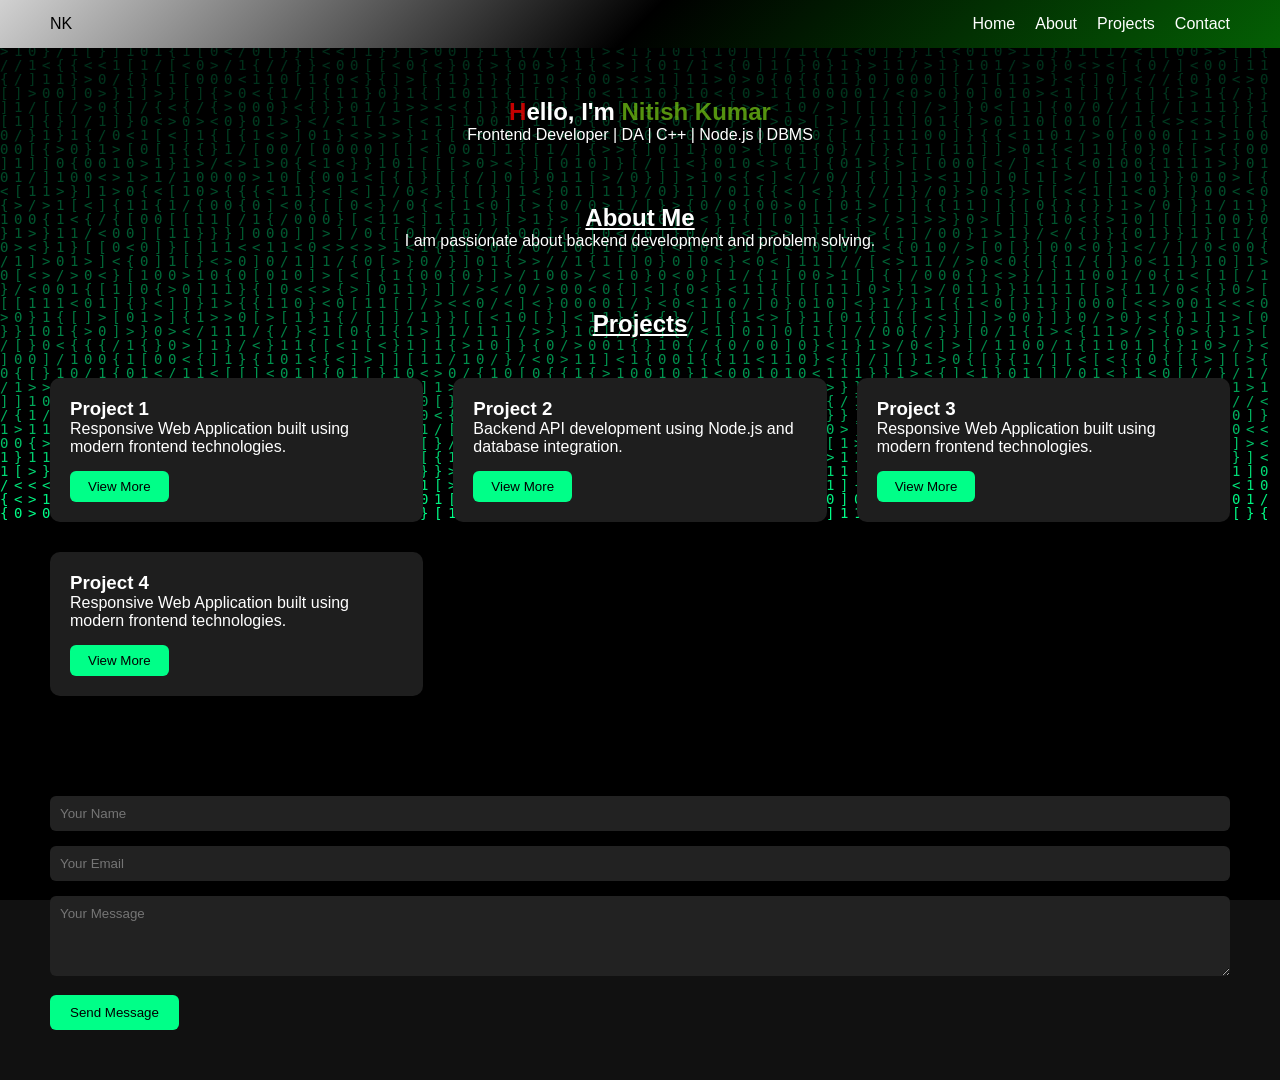
<file: index.html>
<!DOCTYPE html>
<html lang="en">
<head>
  <meta charset="UTF-8">
  <meta name="viewport" content="width=device-width, initial-scale=1.0">
  <title>Nitish Portfolio</title>
  <link rel="stylesheet" href="style.css">
</head>

<body>

<canvas id="matrix"></canvas>

<nav class="navbar">
  <div class="logo">NK</div>

  <ul class="nav-links">
    <li><a href="/home/index.html">Home</a></li>
    <li><a href="/about/index.html">About</a></li>
    <li><a href="#">Projects</a></li>
    <li><a href="/contact/index.html">Contact</a></li>
  </ul>

  <div class="menu-toggle">
    <span></span>
    <span></span>
    <span></span>
  </div>
</nav>

<section class="hero">
  <h1><span style="color: #ff0000c5;">H</span>ello, I'm <span style="color: #70c014c2;">Nitish Kumar</span></h1>
  <p>Frontend Developer | DA | C++ | Node.js | DBMS</p>
</section>

<section class="about">
  <h2>About Me</h2>
  <p>I am passionate about backend development and problem solving.</p>
</section>

<section class="projects">
  <h2>Projects</h2>

  <div class="projects-grid">
    <div class="project-card">
      <h3>Project 1</h3>
      <p>Responsive Web Application built using modern frontend technologies.</p>
      <button class="project-btn" onclick="
      ">View More</button>
    </div>

    <div class="project-card">
      <h3>Project 2</h3>
      <p>Backend API development using Node.js and database integration.</p>
      <button class="project-btn">View More</button>
    </div>

    <div class="project-card">
      <h3>Project 3</h3>
      <p>Responsive Web Application built using modern frontend technologies.</p>
      <button class="project-btn">View More</button>
    </div>

    <div class="project-card">
      <h3>Project 4</h3>
      <p>Responsive Web Application built using modern frontend technologies.</p>
      <button class="project-btn">View More</button>
    </div>

  </div>
</section>

<section class="contact">
  

    <form class="contact-form">
      <input type="text" placeholder="Your Name" required>
      <input type="email" placeholder="Your Email" required>
      <textarea rows="4" placeholder="Your Message"></textarea>
      <button type="submit" class="contact-btn">Send Message</button>
    </form>
  </div>
</section>

<script src="script.js"></script>
</body>
</html>
</file>
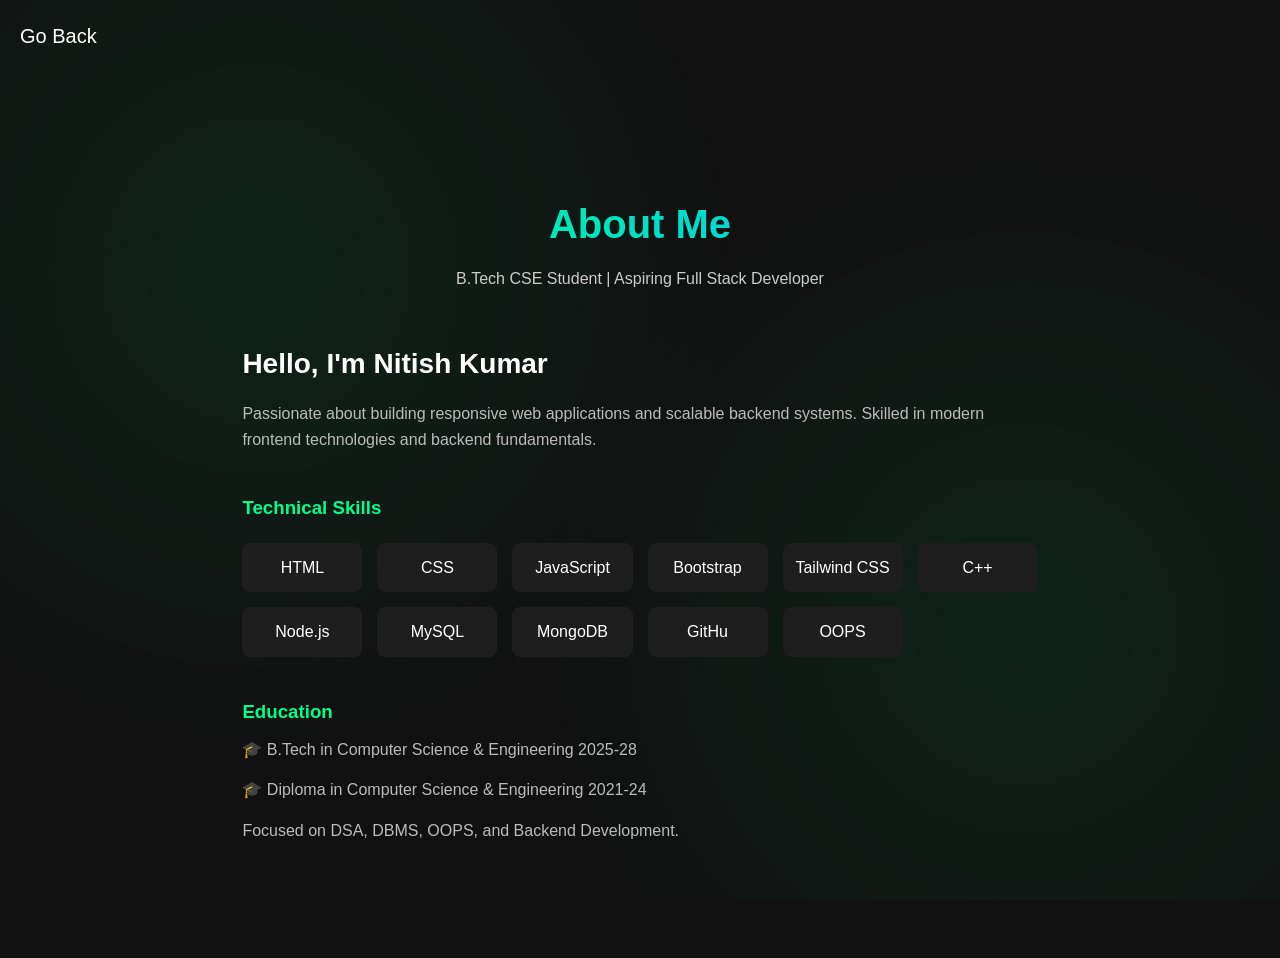
<file: about/index.html>
<!DOCTYPE html>
<html lang="en">
<head>
  <meta charset="UTF-8">
  <meta name="viewport" content="width=device-width, initial-scale=1.0">
  <title>About | Nitish Kumar</title>
  <link rel="stylesheet" href="style.css">
</head>
<body>
<a  class="skill-card back" href="/web-d/index.html" class="back">Go Back</a>

<div class="particles"></div>

<section class="about-container">

  <div class="about-header reveal">
    <h1>About Me</h1>
    <p>B.Tech CSE Student | Aspiring Full Stack Developer</p>
  </div>

  <div class="about-content reveal">

    <div class="about-text">
      <h2>Hello, I'm Nitish Kumar</h2>
      <p>
        Passionate about building responsive web applications and scalable backend systems.
        Skilled in modern frontend technologies and backend fundamentals.
      </p>

      <div class="skills-section">
        <h3>Technical Skills</h3>

        <div class="skills-grid">
          <div class="skill-card">HTML</div>
          <div class="skill-card">CSS</div>
          <div class="skill-card">JavaScript</div>
          <div class="skill-card">Bootstrap</div>
          <div class="skill-card">Tailwind CSS</div>
          <div class="skill-card">C++</div>
          <div class="skill-card">Node.js</div>
          <div class="skill-card">MySQL</div>
          <div class="skill-card">MongoDB</div>
          <div class="skill-card">GitHu</div>
          <div class="skill-card">OOPS</div>
        </div>
      </div>

      <div class="education-section reveal">
        <h3>Education  </h3>
        <p>🎓 B.Tech in Computer Science & Engineering 2025-28</p>
        <p>🎓 Diploma in Computer Science & Engineering 2021-24</p>
        <p>Focused on DSA, DBMS, OOPS, and Backend Development.</p>
      </div>

    </div>

  </div>

</section>
<script src="script.js"></script>
</body>
</html>
</file>
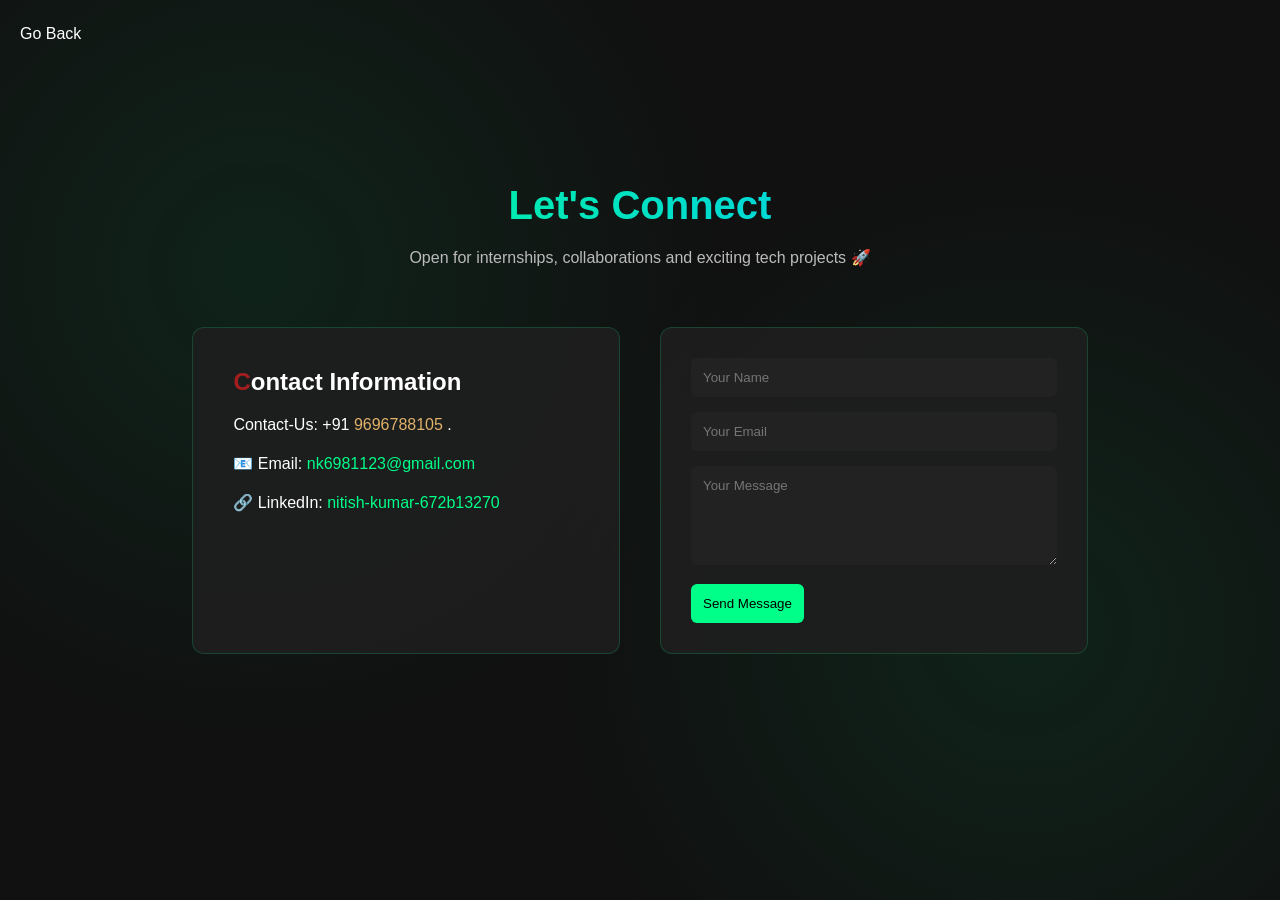
<file: contact/index.html>
<!DOCTYPE html>
<html lang="en">
<head>
  <meta charset="UTF-8">
  <meta name="viewport" content="width=device-width, initial-scale=1.0">
  <title>Contact | Nitish Kumar</title>
  <link rel="stylesheet" href="style.css">
</head>

<body>
  <a  class="back" href="/index.html" class="back">Go Back</a>
<div class="particles"></div>

<section class="contact-section">

  <h1 class="gradient-text">Let's Connect</h1>
  <p class="subtitle">
    Open for internships, collaborations and exciting tech projects 🚀
  </p>

  <div class="contact-container">

    <!-- LEFT INFO -->
    <div class="contact-info card">
      <h2>Contact Information</h2>
      <p>Contact-Us: +91 <span>9696788105</span> .</p>
      <p>📧 Email: <a href="mailto:nk6981123@gmail.com">nk6981123@gmail.com</a></p>
      <p>🔗 LinkedIn: 
        <a href="https://www.linkedin.com/in/nitish-kumar-672b13270" target="_blank">
          nitish-kumar-672b13270
        </a>
      </p>
    </div>

    <!-- RIGHT FORM -->
    <form class="contact-form card">
      <input type="text" placeholder="Your Name" required>
      <input type="email" placeholder="Your Email" required>
      <textarea rows="5" placeholder="Your Message"></textarea>
      <button type="submit" class="send-btn">Send Message</button>
    </form>

  </div>


  
</section>


<script src="script.js"></script>
</body>
</html>
</file>
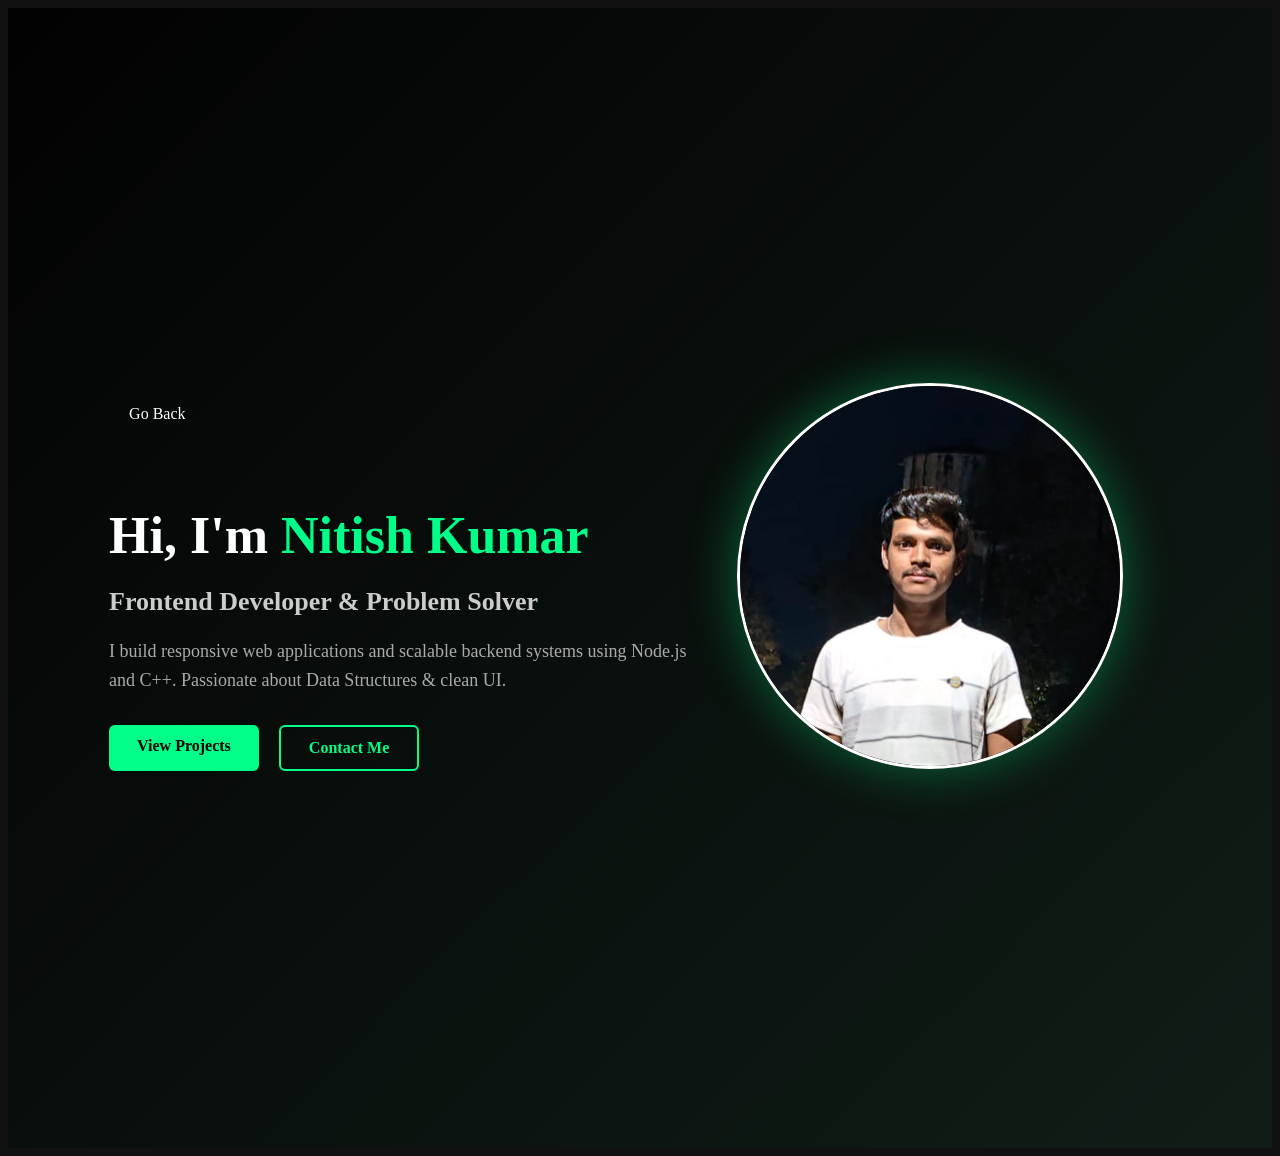
<file: home/index.html>
<!DOCTYPE html>
<html lang="en">
<head>
  <meta charset="UTF-8">
  <meta name="viewport" content="width=device-width, initial-scale=1.0">
  <title>Home</title>
  <link rel="stylesheet" href="style.css">
</head>
<body>
  <section class="hero">
    <div class="hero-text">
    <div><a  class="back" href="/index.html" >Go Back</a></div>

    <h1>Hi, I'm <span>Nitish Kumar</span></h1>
    <h2>Frontend Developer & Problem Solver</h2>
    <p>
      I build responsive web applications and scalable backend systems 
      using Node.js and C++. Passionate about Data Structures & clean UI.
    </p>

    <div class="hero-buttons">
      <a href="projects.html" class="btn primary">View Projects</a>
      <a href="/contact/contact.html" class="btn secondary">Contact Me</a>
      
    </div>
  </div>

  <div class="hero-image">
    <img src="image.jpg" alt="Nitish Image">
  </div>
</section>

<script src="script.js"></script>
</body>
</html>
</file>
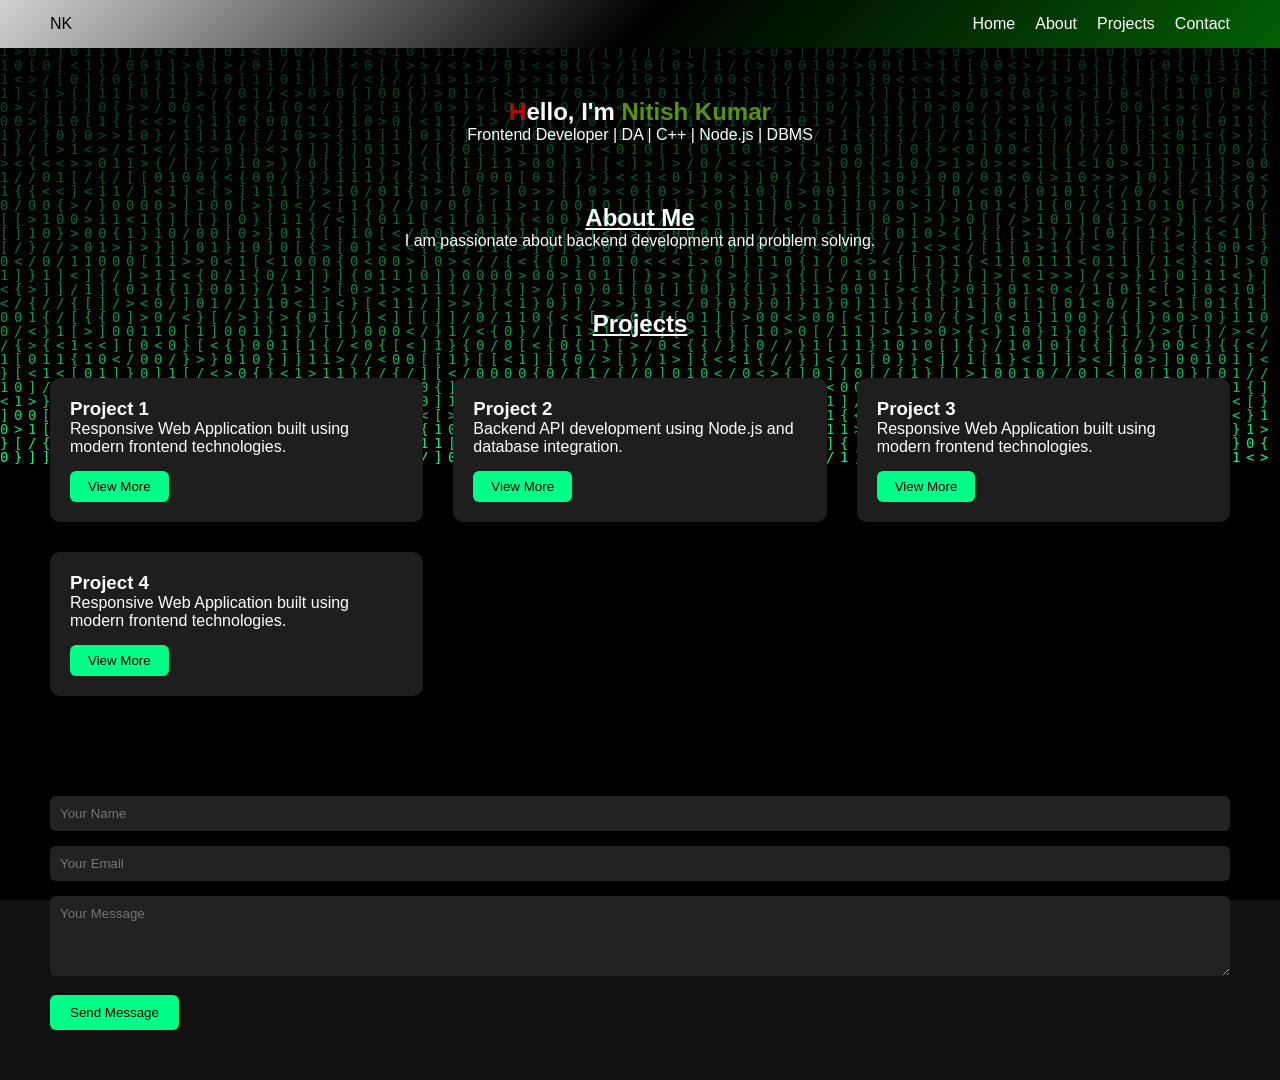
<file: portfolio.html>
<!DOCTYPE html>
<html lang="en">
<head>
  <meta charset="UTF-8">
  <meta name="viewport" content="width=device-width, initial-scale=1.0">
  <title>Nitish Portfolio</title>
  <link rel="stylesheet" href="style.css">
</head>

<body>

<canvas id="matrix"></canvas>

<nav class="navbar">
  <div class="logo">NK</div>

  <ul class="nav-links">
    <li><a href="/home/home.html">Home</a></li>
    <li><a href="/about/about.html">About</a></li>
    <li><a href="#">Projects</a></li>
    <li><a href="/contact/contact.html">Contact</a></li>
  </ul>

  <div class="menu-toggle">
    <span></span>
    <span></span>
    <span></span>
  </div>
</nav>

<section class="hero">
  <h1><span style="color: #ff0000c5;">H</span>ello, I'm <span style="color: #70c014c2;">Nitish Kumar</span></h1>
  <p>Frontend Developer | DA | C++ | Node.js | DBMS</p>
</section>

<section class="about">
  <h2>About Me</h2>
  <p>I am passionate about backend development and problem solving.</p>
</section>

<section class="projects">
  <h2>Projects</h2>

  <div class="projects-grid">
    <div class="project-card">
      <h3>Project 1</h3>
      <p>Responsive Web Application built using modern frontend technologies.</p>
      <button class="project-btn" onclick="
      ">View More</button>
    </div>

    <div class="project-card">
      <h3>Project 2</h3>
      <p>Backend API development using Node.js and database integration.</p>
      <button class="project-btn">View More</button>
    </div>

    <div class="project-card">
      <h3>Project 3</h3>
      <p>Responsive Web Application built using modern frontend technologies.</p>
      <button class="project-btn">View More</button>
    </div>

    <div class="project-card">
      <h3>Project 4</h3>
      <p>Responsive Web Application built using modern frontend technologies.</p>
      <button class="project-btn">View More</button>
    </div>

  </div>
</section>

<section class="contact">
  

    <form class="contact-form">
      <input type="text" placeholder="Your Name" required>
      <input type="email" placeholder="Your Email" required>
      <textarea rows="4" placeholder="Your Message"></textarea>
      <button type="submit" class="contact-btn">Send Message</button>
    </form>
  </div>
</section>

<script src="script.js"></script>
</body>
</html>
</file>
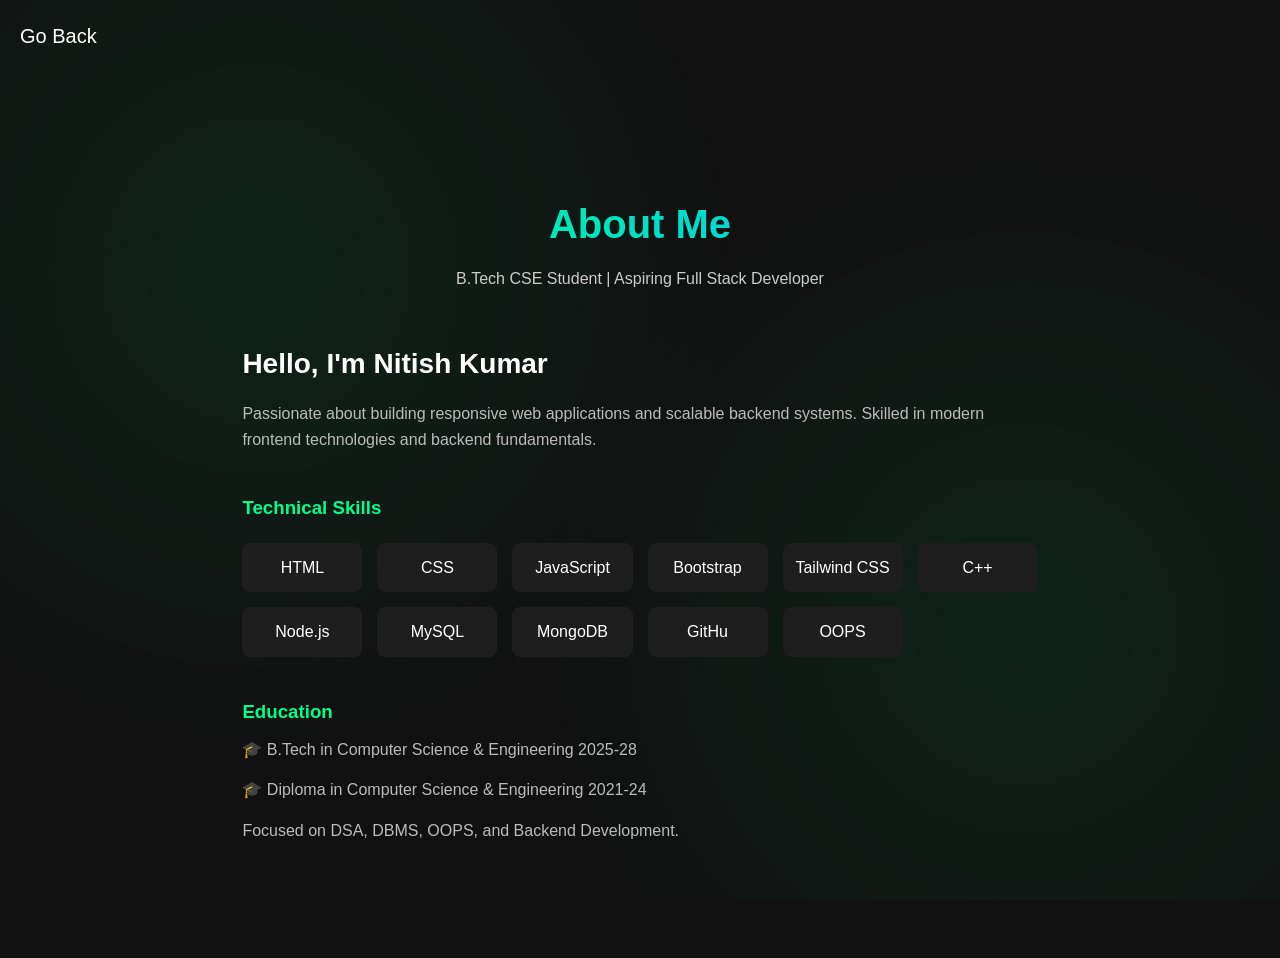
<file: about/about.html>
<!DOCTYPE html>
<html lang="en">
<head>
  <meta charset="UTF-8">
  <meta name="viewport" content="width=device-width, initial-scale=1.0">
  <title>About | Nitish Kumar</title>
  <link rel="stylesheet" href="style.css">
</head>
<body>
<a  class="skill-card back" href="/portfolio.html" class="back">Go Back</a>

<div class="particles"></div>

<section class="about-container">

  <div class="about-header reveal">
    <h1>About Me</h1>
    <p>B.Tech CSE Student | Aspiring Full Stack Developer</p>
  </div>

  <div class="about-content reveal">

    <div class="about-text">
      <h2>Hello, I'm Nitish Kumar</h2>
      <p>
        Passionate about building responsive web applications and scalable backend systems.
        Skilled in modern frontend technologies and backend fundamentals.
      </p>

      <div class="skills-section">
        <h3>Technical Skills</h3>

        <div class="skills-grid">
          <div class="skill-card">HTML</div>
          <div class="skill-card">CSS</div>
          <div class="skill-card">JavaScript</div>
          <div class="skill-card">Bootstrap</div>
          <div class="skill-card">Tailwind CSS</div>
          <div class="skill-card">C++</div>
          <div class="skill-card">Node.js</div>
          <div class="skill-card">MySQL</div>
          <div class="skill-card">MongoDB</div>
          <div class="skill-card">GitHu</div>
          <div class="skill-card">OOPS</div>
        </div>
      </div>

      <div class="education-section reveal">
        <h3>Education  </h3>
        <p>🎓 B.Tech in Computer Science & Engineering 2025-28</p>
        <p>🎓 Diploma in Computer Science & Engineering 2021-24</p>
        <p>Focused on DSA, DBMS, OOPS, and Backend Development.</p>
      </div>

    </div>

  </div>

</section>

<script src="script.js"></script>
</body>
</html>
</file>
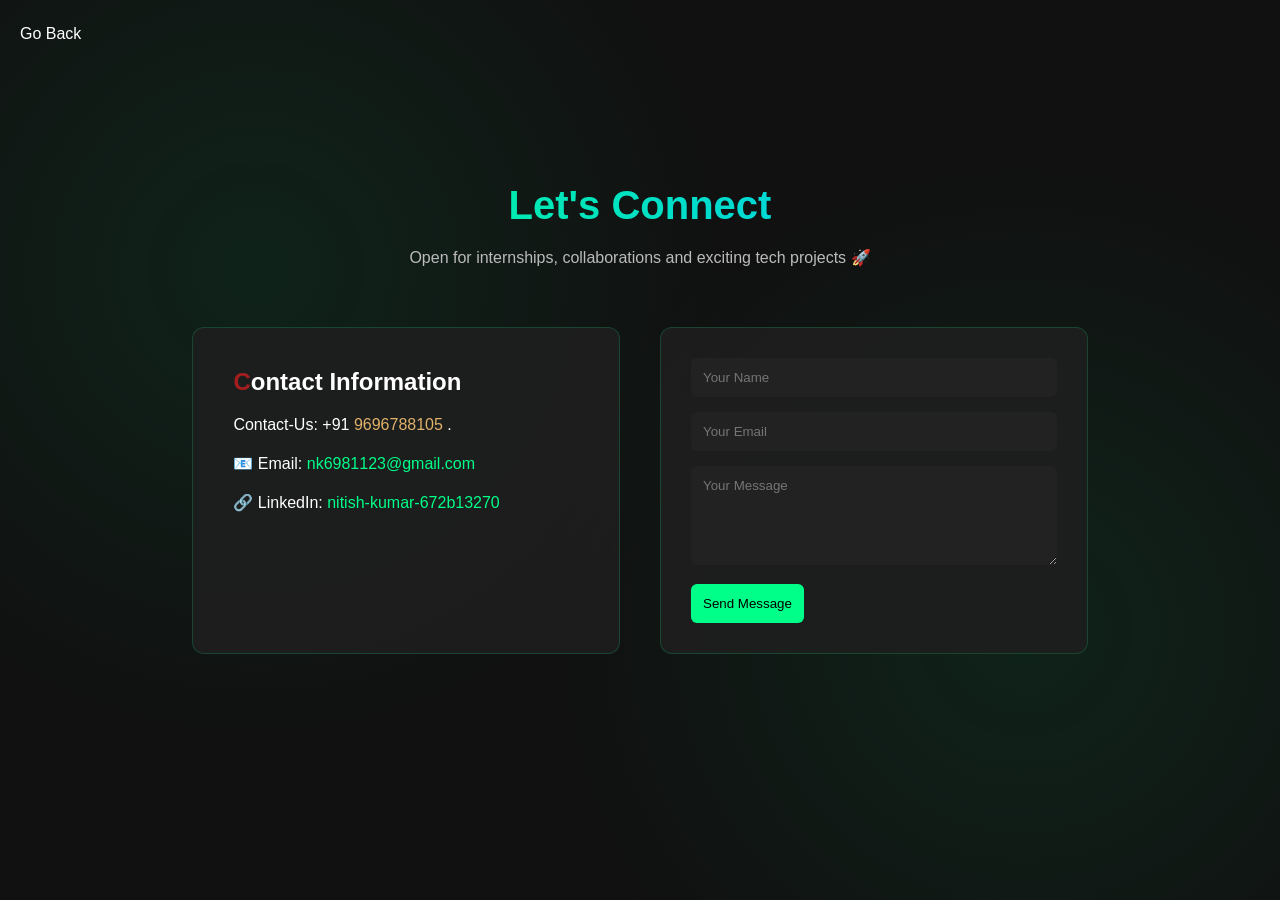
<file: contact/contact.html>
<!DOCTYPE html>
<html lang="en">
<head>
  <meta charset="UTF-8">
  <meta name="viewport" content="width=device-width, initial-scale=1.0">
  <title>Contact | Nitish Kumar</title>
  <link rel="stylesheet" href="style.css">
</head>

<body>
  <a  class="back" href="/portfolio.html" class="back">Go Back</a>
<div class="particles"></div>

<section class="contact-section">

  <h1 class="gradient-text">Let's Connect</h1>
  <p class="subtitle">
    Open for internships, collaborations and exciting tech projects 🚀
  </p>

  <div class="contact-container">

    <!-- LEFT INFO -->
    <div class="contact-info card">
      <h2>Contact Information</h2>
      <p>Contact-Us: +91 <span>9696788105</span> .</p>
      <p>📧 Email: <a href="mailto:nk6981123@gmail.com">nk6981123@gmail.com</a></p>
      <p>🔗 LinkedIn: 
        <a href="https://www.linkedin.com/in/nitish-kumar-672b13270" target="_blank">
          nitish-kumar-672b13270
        </a>
      </p>
    </div>

    <!-- RIGHT FORM -->
    <form class="contact-form card">
      <input type="text" placeholder="Your Name" required>
      <input type="email" placeholder="Your Email" required>
      <textarea rows="5" placeholder="Your Message"></textarea>
      <button type="submit" class="send-btn">Send Message</button>
    </form>

  </div>


  
</section>


<script src="script.js"></script>
</body>
</html>
</file>
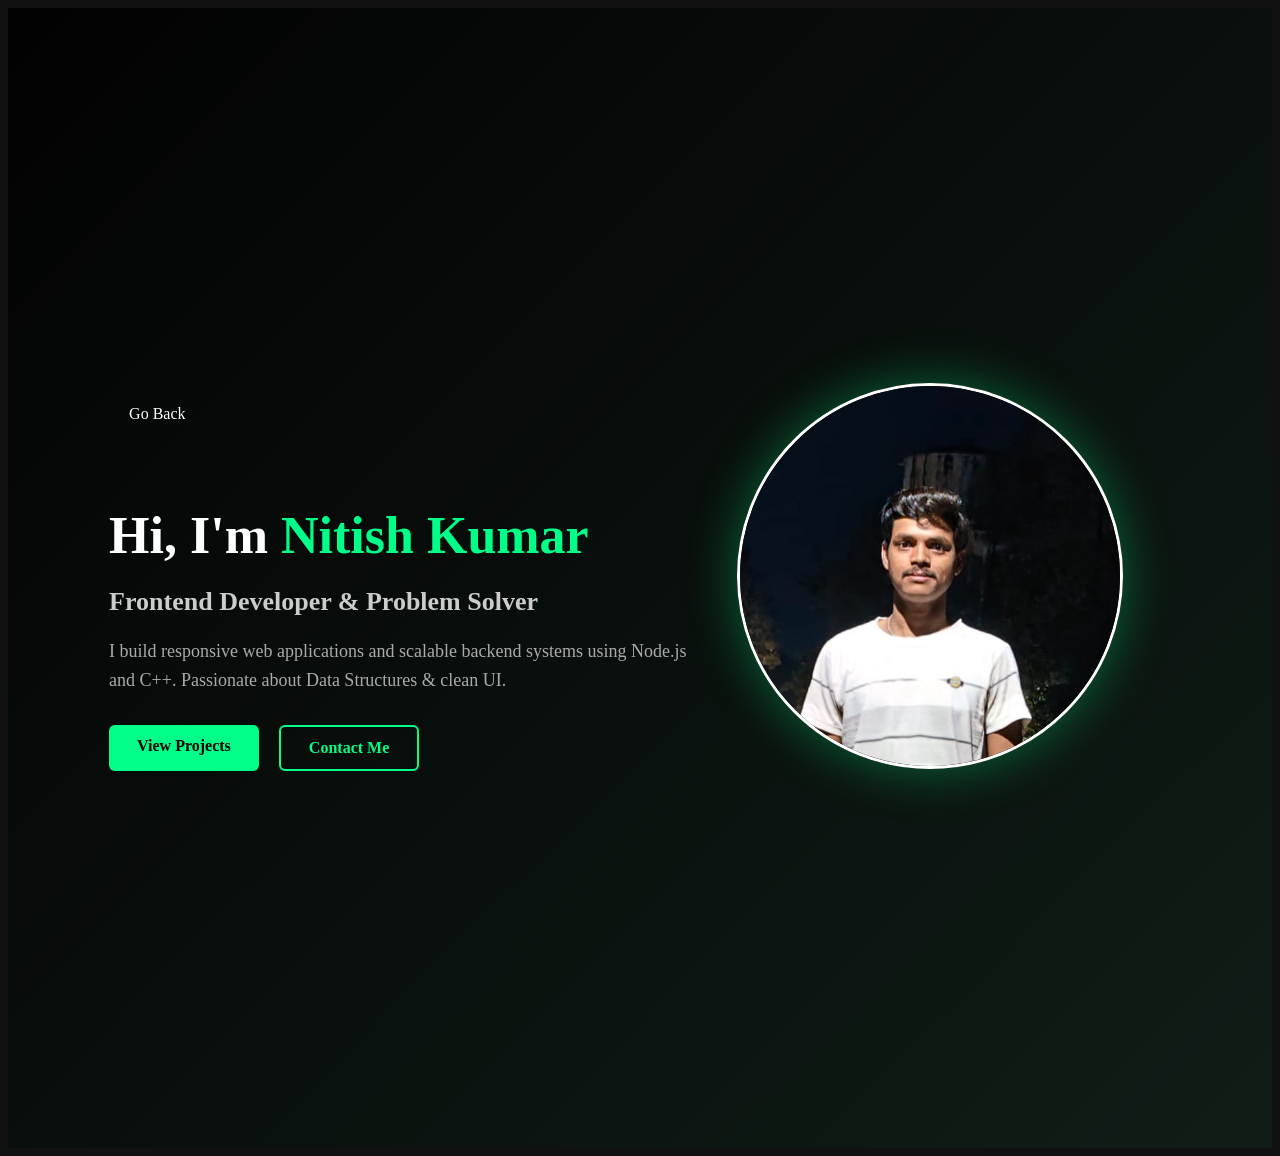
<file: home/home.html>
<!DOCTYPE html>
<html lang="en">
<head>
  <meta charset="UTF-8">
  <meta name="viewport" content="width=device-width, initial-scale=1.0">
  <title>Home</title>
  <link rel="stylesheet" href="style.css">
</head>
<body>
  <section class="hero">
    
    
    
    <div class="hero-text">
    <div><a  class="back" href="/portfolio.html" >Go Back</a></div>

    <h1>Hi, I'm <span>Nitish Kumar</span></h1>
    <h2>Frontend Developer & Problem Solver</h2>
    <p>
      I build responsive web applications and scalable backend systems 
      using Node.js and C++. Passionate about Data Structures & clean UI.
    </p>

    <div class="hero-buttons">
      <a href="projects.html" class="btn primary">View Projects</a>
      <a href="/contact/contact.html" class="btn secondary">Contact Me</a>
      
    </div>
  </div>

  <div class="hero-image">
    <img src="image.jpg" alt="Nitish Image">
  </div>
</section>

<script src="script.js"></script>
</body>
</html>
</file>
<file: style.css>
*{
  margin:0;
  padding:0;
  box-sizing:border-box;
  font-family: Arial, sans-serif;
}

body{
  background:#111;
  color:white;
  overflow-x:hidden;
}

.logo{
  color: black;
}
.navbar{
  display:flex;
  justify-content:space-between;
  align-items:center;
  padding:15px 50px;
  background:linear-gradient(-45deg,#045f04,black,#d1d1d1);
  position:relative;
}

.nav-links{
  display:flex;
  list-style:none;
  gap:20px;
}

.nav-links a{
  text-decoration:none;
  color:white;
  transition:0.3s;
}

.nav-links a:hover{
  color:#00ff88;
}



.menu-toggle{
  display:none;
  width:30px;
  height:22px;
  flex-direction:column;
  justify-content:space-between;
  cursor:pointer;
}

.menu-toggle span{
  height:3px;
  width:100%;
  background:white;
}


.hero{
  text-align:center;
  padding:50px 20px;
}

.about{
   text-align:center;
   align-items: center;
   justify-content: center;
  padding:10px 20px;
}

.about h2{
  text-decoration: underline;
}

.projects{
  padding:50px;
}
.projects h2{
  text-align: center;
  text-decoration: underline;
}

.projects-grid{
  display:grid;
  grid-template-columns:repeat(auto-fit,minmax(280px,1fr));
  gap:30px;
  margin-top:40px;
}

.project-card{
  background:#1e1e1e;
  padding:20px;
  border-radius:10px;
  transition:0.3s;
}

.project-card:hover{
  transform:translateY(-5px);
  box-shadow:0 0 15px #00ff88;
}

.project-btn{
  margin-top:15px;
  padding:8px 18px;
  border:none;
  background:#00ff88;
  color:black;
  border-radius:6px;
  cursor:pointer;
}



.contact{
  padding:50px;
}

.contact-container{
  display:grid;
  grid-template-columns:repeat(auto-fit,minmax(300px,1fr));
  gap:30px;
  margin-top:30px;
}

.contact-form input,
.contact-form textarea{
  width:100%;
  padding:10px;
  margin-bottom:15px;
  border:none;
  border-radius:6px;
  background:#222;
  color:white;
}

.contact-btn{
  padding:10px 20px;
  border:none;
  border-radius:6px;
  background:#00ff88;
  color:black;
  cursor:pointer;
}



@media(max-width:768px){

  .nav-links{
    display:none;
    flex-direction:column;
    position:absolute;
    top:60px;
    right:0;
    background:#0000009a;
    font-size: large;
    font-weight: bold;
    width:200px;
    padding:20px;
    
  }

  .nav-links.active{
    display:flex;
  }

  .menu-toggle{
    display:flex;
  }
}



#matrix{
  position:fixed;
  top:0;
  left:0;
  width:100%;
  height:100%;
  z-index:-4;
  background:black;
}
</file>
<file: about/style.css>
*{
  margin:0;
  padding:0;
  box-sizing:border-box;
  font-family: Arial, sans-serif;
}

body{
  background:#111;
  color:white;
  line-height:1.6;
  overflow-x:hidden;
}



.about-container{
  padding:100px 8%;
  max-width:1000px;
  margin:auto;
}



.about-header{
  text-align:center;
  margin-bottom:50px;
}

.about-header h1{
  font-size:40px;
  background:linear-gradient(90deg,#00ff88,#00c3ff,#00ff88);
  background-size:200%;
  -webkit-background-clip:text;
  color:transparent;
  animation:gradientMove 4s linear infinite;
}

@keyframes gradientMove{
  0%{background-position:0%}
  100%{background-position:200%}
}

.about-header p{
  color:#ccc;
  margin-top:10px;
}



.about-text h2{
  font-size:28px;
  margin-bottom:15px;
}

.about-text p{
  color:#bbb;
  margin-bottom:15px;
}



.skills-section{
  margin-top:40px;
}

.skills-section h3{
  margin-bottom:20px;
  color:#00ff88;
}

.skills-grid{
  display:grid;
  grid-template-columns:repeat(auto-fit,minmax(120px,1fr));
  gap:15px;
}

.skill-card{
  background:#1e1e1e;
  padding:12px;
  text-align:center;
  border-radius:8px;
  cursor:pointer;
  transition:0.3s ease;
}

.skill-card:hover{
  transform:translateY(-5px);
  box-shadow:0 0 7px #00ff88;
}

.skill-card.active{
  background:#00ff88;
  color:black;
  transform:scale(1.1);
}
 

.back{
  display: inline-block;
  font-size: 20px;
  padding: 10px 10px;
  margin: 10px 10px 30px;
   text-decoration: none;
   color: white;
   background-color: transparent;

}
.back.active{
  background:#00ff88;
  color:black;
  transform:scale(1.1);
}


.education-section{
  margin-top:40px;
}

.education-section h3{
  color:#00ff88;
  margin-bottom:10px;
}



.reveal{
  opacity:0;
  transform:translateY(40px);
  transition:0.6s ease;
}

.reveal.active{
  opacity:1;
  transform:translateY(0);
}



@keyframes explode{
  to{
    transform:scale(8);
    opacity:0;
  }
}


.particles{
  position:fixed;
  top:0;
  left:0;
  width:100%;
  height:100%;
  pointer-events:none;
  z-index:-1;
  background:
    radial-gradient(circle at 20% 30%, rgba(0,255,136,0.08), transparent 40%),
    radial-gradient(circle at 80% 70%, rgba(0,255,136,0.08), transparent 40%);
}


@media(max-width:768px){
  .about-container{
    padding:80px 6%;
  }

  .about-header h1{
    font-size:32px;
  }

  .about-text h2{
    font-size:22px;
  }
}
</file>
<file: contact/style.css>
*{
  margin:0;
  padding:0;
  box-sizing:border-box;
  font-family: Arial, sans-serif;
}

body{
  background:#111;
  color:white;
  overflow-x:hidden;
}

.back{
  text-decoration: none;
  font-size: 15x;
  padding: 10px 10px;
  margin: 10px 10px 30px;
  color: white;
  border-radius:5px;
  border:1px;
  transition:0.4s ease;
  display: inline-block;
  margin-top: 15px;

}

.back:hover{
  box-shadow:0 0 7px #00ff88;
  transform:translateY(-5px);
}

.gradient-text{
  font-size:40px;
  text-align:center;
  background:linear-gradient(90deg,#00ff88,#00c3ff,#00ff88);
  background-size:200%;
  -webkit-background-clip:text;
  color:transparent;
  animation:move 4s linear infinite;
}

@keyframes move{
  0%{background-position:0%}
  100%{background-position:200%}
}

.subtitle{
  text-align:center;
  margin-top:10px;
  color:#bbb;
}

.contact-section{
  padding:100px 8%;
  max-width:1100px;
  margin:auto;
}

.contact-container{
  display:grid;
  grid-template-columns:repeat(auto-fit,minmax(300px,1fr));
  gap:40px;
  margin-top:50px;
}



.card{
  background:#1e1e1ee6;
  padding:30px;
  border-radius:12px;
  border:1px solid #0de68033;
  transition:0.4s ease;
}
.card h2,p{
  padding: 10px;

}

.card h2::first-letter{
  color: rgba(184, 31, 31, 0.884);
}
.card p span{
  color: #e2b36b;
}


.card:hover{
  box-shadow:0 0 25px #00ff88;
  transform:translateY(-5px);
}



.contact-info a{
  color:#00ff88;
  text-decoration:none;
}


.contact-form input,
.contact-form textarea{
  width:100%;
  padding:12px;
  margin-bottom:15px;
  border:none;
  border-radius:6px;
  background:#222;
  color:white;
  outline:none;
  transition:0.3s;
}

.contact-form input:focus,
.contact-form textarea:focus{
  box-shadow:0 0 10px #00ff88;
}



.send-btn{
  padding:12px;
  border:none;
  border-radius:6px;
  background:#00ff88;
  color:black;
  cursor:pointer;
  transition:0.3s;
}

.send-btn:hover{
  background:#00cc6a;
  transform:scale(1.05);
}



.particles{
  position:fixed;
  top:0;
  left:0;
  width:100%;
  height:100%;
  pointer-events:none;
  z-index:-1;
  background:
    radial-gradient(circle at 20% 30%, rgba(0,255,136,0.08), transparent 40%),
    radial-gradient(circle at 80% 70%, rgba(0,255,136,0.08), transparent 40%);
}



@media(max-width:768px){
  .gradient-text{
    font-size:30px;
  }
}
</file>
<file: home/style.css>
body{
  background:#111;
  color:white;
  overflow-x:hidden;
}

.back{
  text-decoration: none;
  font-size: 15x;
  padding: 10px 10px;
  margin: 10px 10px 30px;
  color: white;
  border-radius:5px;
  border:1px ;
  transition:0.4s ease;
  display: inline-block;
  margin-top: 10px;

}

.back:hover{
  box-shadow:0 0 7px #00ff88;
  transform:translateY(-2px);
}


.hero{
  min-height:100vh;
  display:flex;
  align-items:center;
  justify-content:center;
  padding:120px 8%;
  position:relative;
  overflow:hidden;
  background:linear-gradient(
    135deg,
    rgba(0, 0, 0, 0.9),
    rgba(0,255,136,0.05)
  );
}

.hero-content{
  display:flex;
  justify-content:space-between;
  align-items:center;
  gap:60px;
  flex-wrap:wrap;
  width:100%;
}


.hero-text{
  flex:1 1 500px;
  max-width:600px;
}

.hero-text h1{
  font-size:clamp(32px, 5vw, 52px);
  margin-bottom:10px;
}

.hero-text span{
  color:#00ff88;
}

.hero-text h2{
  font-size:clamp(18px, 3vw, 26px);
  margin-bottom:20px;
  color:#ccc;
}

.typing::after{
  content:"|";
  animation:blink 1s infinite;
}

@keyframes blink{
  0%,100%{opacity:1;}
  50%{opacity:0;}
}

.hero-text p{
  font-size:clamp(14px, 2vw, 18px);
  line-height:1.6;
  color:#aaa;
  margin-bottom:30px;
}


.hero-buttons{
  display:flex;
  gap:20px;
  flex-wrap:wrap;
}

.btn{
  padding:12px 28px;
  text-decoration:none;
  border-radius:6px;
  font-weight:bold;
  transition:0.3s ease;
}

.primary{
  background:#00ff88;
  color:black;
}

.primary:hover{
  background:#00cc6a;
  transform:translateY(-3px);
}

.secondary{
  border:2px solid #00ff88;
  color:#00ff88;
}

.secondary:hover{
  background:#00ff88;
  color:black;
  transform:translateY(-3px);
}


.hero-image{
  flex:1 1 400px;
  text-align:center;
}

.hero-image img{
  width:100%;
  max-width:380px;
  height:auto;
  border-radius:50%;
  box-shadow:0 0 50px rgba(0,255,136,0.35);
  transition:0.4s ease;
  border:  3px solid;
}

.hero-image img:hover{
  transform:scale(1.05);
}



.fade{
  opacity:0;
  transform:translateY(40px);
  transition:0.8s ease;
}

.fade.show{
  opacity:1;
  transform:translateY(0);
}



@media(max-width:768px){

  .hero{
    padding:120px 6%;
  }

  .hero-content{
    flex-direction:column;
    text-align:center;
  }

  .hero-buttons{
    justify-content:center;
  }

  .hero-image img{
    margin-top:40px;
    max-width:260px;
  
  }

}
</file>
